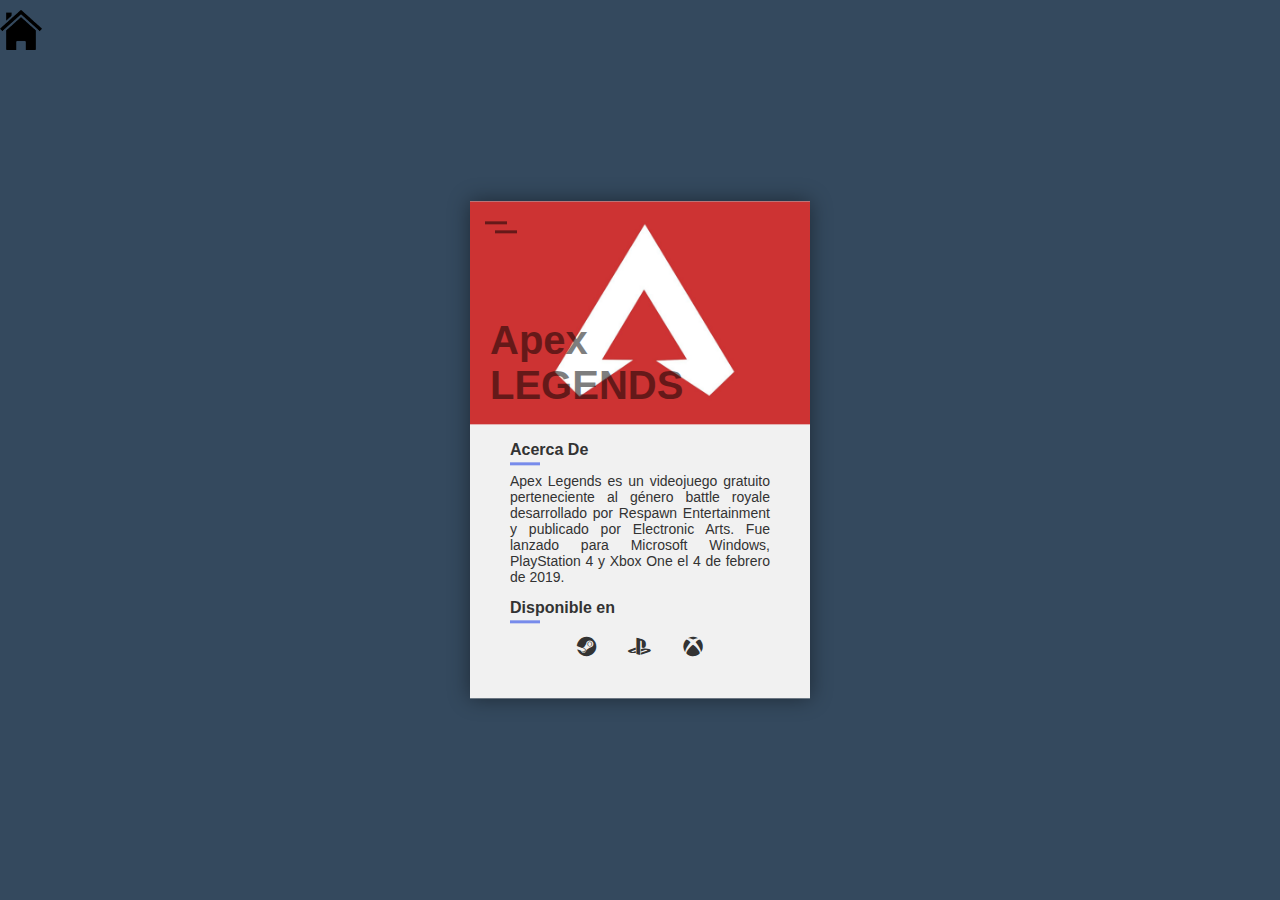
<file: pcii.html>
<!DOCTYPE html>
<html>
<head>
	<link rel="stylesheet" type="text/css" href="css/pcestilo.css">
	<link rel="stylesheet" href="https://use.fontawesome.com/releases/v5.6.3/css/all.css">

	<title>StayAndPlay-PC</title>
</head>
<header>
   <a href="index.html" class="logo"><img src="imagenes/3.png" alt=""></a>
</header>
<body>
	<div class="card middle">
      <div class="top-section">
        <img src="imagenes/p.png" alt="">
        <div class="menuicon">
          <span class="s1"></span>
          <span class="s2"></span>
        </div>
        <div class="name">
          Apex <br>
          <span>Legends</span>
        </div>
      </div>

      <div class="info-section">
        <h2>Acerca De
          <div class="border"></div>
        </h2>
          <p>
            Apex Legends es un videojuego gratuito perteneciente al género battle royale desarrollado por Respawn Entertainment y publicado por Electronic Arts. Fue lanzado para Microsoft Windows, PlayStation 4 y Xbox One el 4 de febrero de 2019.
          </p>
        <h2>Disponible en
          <div class="border"></div>
        </h2>
        <div class="s-m">
          <a href="https://store.steampowered.com/app/1172470/Apex_Legends/" class="fab fa-steam"></a>
          <a href="https://store.playstation.com/es-co/product/UP0006-CUSA12540_00-APEXLEGENDRSPWN1" class="fab fa-playstation"></a>
          <a href="https://www.microsoft.com/es-co/p/apex-legends/bv9ml45j2q5v?activetab=pivot:overviewtab" class="fab fa-xbox"></a>
        </div>
  

</body>

</html>
</file>
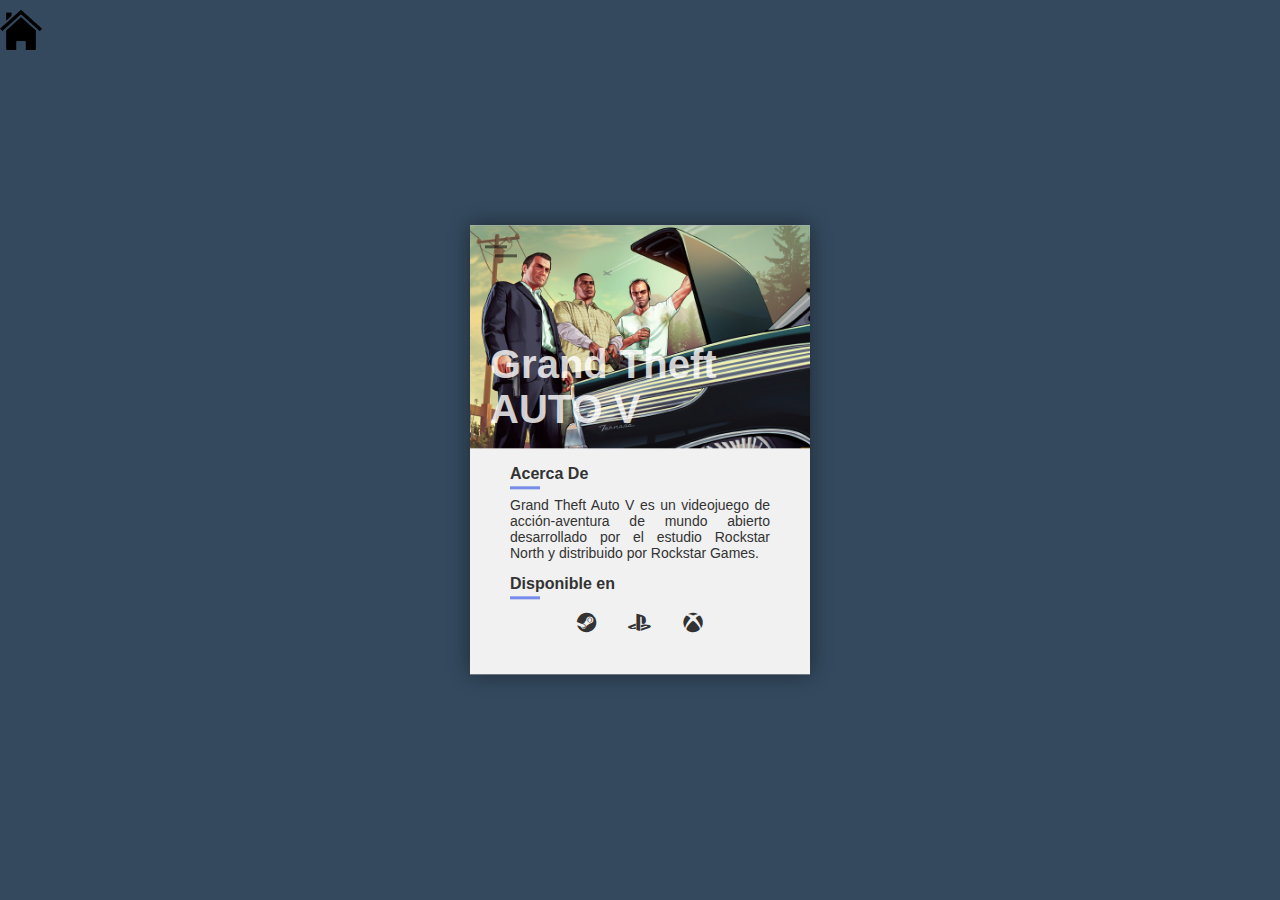
<file: ps5.html>
<!DOCTYPE html>
<html>
<head>
	<link rel="stylesheet" type="text/css" href="css/ps5.css">
	<link rel="stylesheet" href="https://use.fontawesome.com/releases/v5.6.3/css/all.css">

	<title>StayAndPlay-PS5</title>
</head>
<header>
  <a href="index.html" class="logo"><img src="imagenes/3.png" alt=""></a>
</header>

<body>
  
	<div class="card middle">
      <div class="top-section">
        <img src="imagenes/e.png" alt="">
        <div class="menuicon">
          <span class="s1"></span>
          <span class="s2"></span>
        </div>
        <div class="name">
          Grand Theft <br>
          <span>Auto V</span>
        </div>
      </div>

      <div class="info-section">
        <h2>Acerca De
          <div class="border"></div>
        </h2>
          <p>
            Grand Theft Auto V es un videojuego de acción-aventura de mundo abierto desarrollado por el estudio Rockstar North y distribuido por Rockstar Games. 
          </p>
        <h2>Disponible en
          <div class="border"></div>
        </h2>
        <div class="s-m">
          <a href="https://store.steampowered.com/app/271590/Grand_Theft_Auto_V//" class="fab fa-steam"></a>
          <a href="https://store.playstation.com/es-co/product/UP1004-CUSA00419_00-GTAVDIGITALDOWNL" class="fab fa-playstation"></a>
          <a href="https://www.microsoft.com/es-co/p/grand-theft-auto-v/bpj686w6s0nh" class="fab fa-xbox"></a>
        </div>
  

</body>

</html>
</file>
<file: css/pcestilo.css>
body{
  margin: 0;
  padding: 0;
  background: #34495e;

}
.card{
  width: 340px;
  background: #f1f1f1;
  overflow: hidden;
  font-family: "montserrat",sans-serif;
  box-shadow: 0 0 20px #00000070;
  
}
.middle{
  position: absolute;
  top: 50%;
  left: 50%;
  transform: translate(-50%,-50%);
}
.top-section{
  position: relative;
}
.top-section img{
  width: 100%;
}
.menuicon{
  position: absolute;
  width: 22px;
  left: 20px;
  top: 20px;
  cursor: pointer;
}
.menuicon span{
  width: 100%;
  height: 3px;
  background: #000;
  position: relative;
  display: block;
  margin-bottom: 6px;
  opacity: .5;
  transition: .4s;
}
.menuicon .s1{
  left: -5px;
}
.menuicon .s2{
  left: 5px;
}
.menuicon:hover span{
  left: 0;
}
.name{
  position: absolute;
  bottom: 20px;
  left: 20px;
  font-size: 40px;
  font-weight: 900;
  opacity: .50;
  color: black;
}
.name span{
  text-transform: uppercase;
  font-weight: 600;
}

.info-section{
  padding: 40px;
  padding-top: 0;
  color: #333;
}
h2{
  position: relative;
  font-size: 16px;
}
.border{
  width: 30px;
  height: 3px;
  background: #778beb;
  position: absolute;
  left: 0;
  bottom: -6px;
}
p{
  text-align: justify;
  font-size: 14px;
}

.s-m{
  text-align: center;
  margin-top: 20px;
}
.s-m a{
  text-decoration: none;
  font-size: 20px;
  color: #333;
  padding: 0 14px;
  transition: .4s;
}
.s-m a:hover{
  color: #778beb;
}
.logo{
  float: left;
  padding: 10px 0;
}

.logo img{
  height: 40px;
}
</file>
<file: css/ps5.css>
body{
  margin: 0;
  padding: 0;
  background: #34495e;
}
.card{
  width: 340px;
  background: #f1f1f1;
  overflow: hidden;
  font-family: "montserrat",sans-serif;
  box-shadow: 0 0 20px #00000070;
  
}
.middle{
  position: absolute;
  top: 50%;
  left: 50%;
  transform: translate(-50%,-50%);
}
.top-section{
  position: relative;
}
.top-section img{
  width: 100%;
}
.menuicon{
  position: absolute;
  width: 22px;
  left: 20px;
  top: 20px;
  cursor: pointer;
}
.menuicon span{
  width: 100%;
  height: 3px;
  background: #000;
  position: relative;
  display: block;
  margin-bottom: 6px;
  opacity: .5;
  transition: .4s;
}
.menuicon .s1{
  left: -5px;
}
.menuicon .s2{
  left: 5px;
}
.menuicon:hover span{
  left: 0;
}
.name{
  position: absolute;
  bottom: 20px;
  left: 20px;
  font-size: 40px;
  font-weight: 900;
  opacity: .80;
  color: white;
  
}
.name span{
  text-transform: uppercase;
  font-weight: 600;
}

.info-section{
  padding: 40px;
  padding-top: 0;
  color: #333;
}
h2{
  position: relative;
  font-size: 16px;
}
.border{
  width: 30px;
  height: 3px;
  background: #778beb;
  position: absolute;
  left: 0;
  bottom: -6px;
}
p{
  text-align: justify;
  font-size: 14px;
}

.s-m{
  text-align: center;
  margin-top: 20px;
}
.s-m a{
  text-decoration: none;
  font-size: 20px;
  color: #333;
  padding: 0 14px;
  transition: .4s;
}
.s-m a:hover{
  color: #778beb;
}
.logo{
  float: left;
  padding: 10px 0;
}

.logo img{
  height: 40px;
}
</file>
